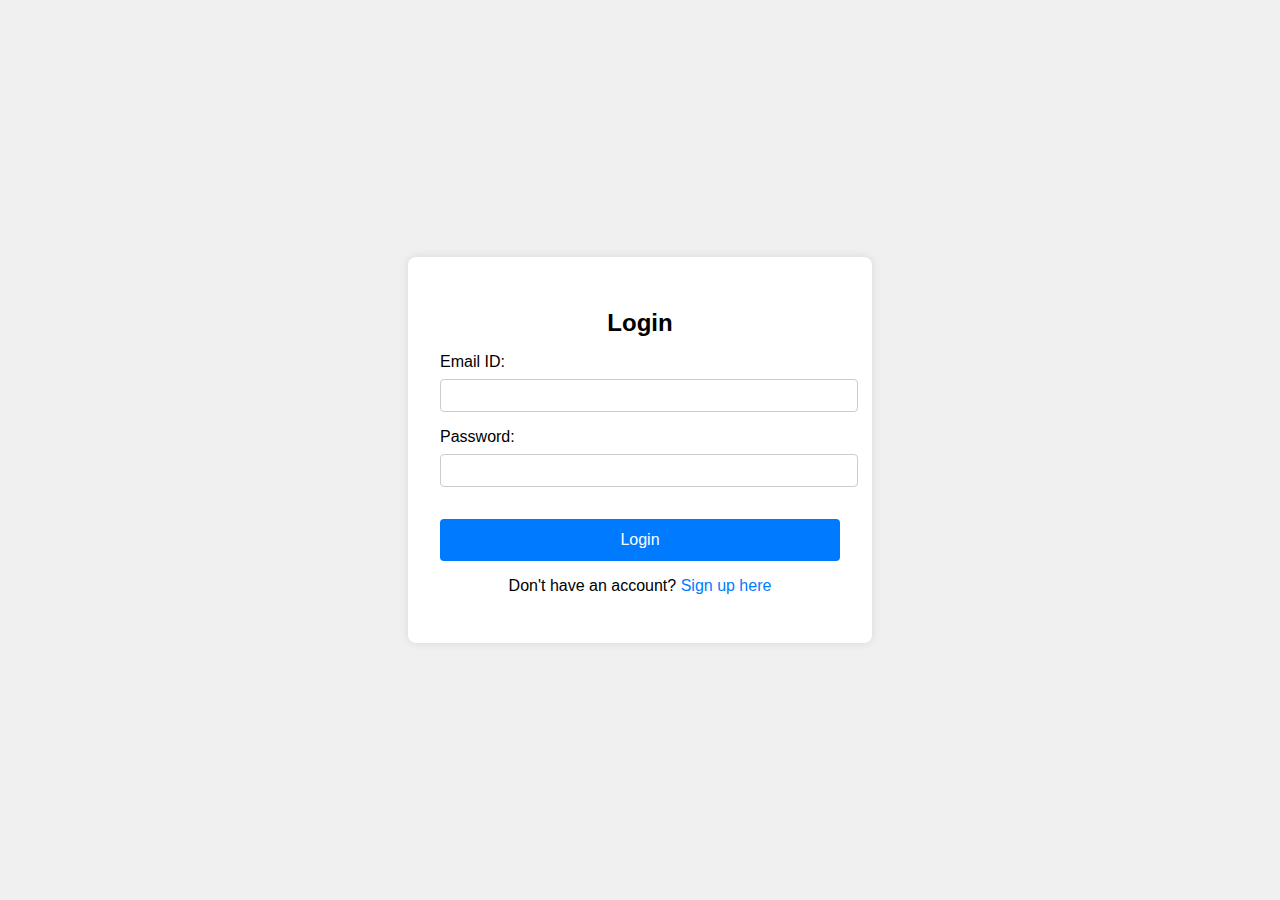
<file: index.html>
<!DOCTYPE html>
<html lang="en">
<head>
    <meta charset="UTF-8">
    <meta name="viewport" content="width=device-width, initial-scale=1.0">
    <title>Login Page</title>
    <link rel="stylesheet" href="styles.css">
</head>
<body>
    <div class="login-container">
        <h2>Login</h2>
        <form id="loginForm" onsubmit="return validateForm()">
            <div class="form-group">
                <label for="email">Email ID:</label>
                <input type="email" id="email" name="email" required>
            </div>
            <div class="form-group">
                <label for="password">Password:</label>
                <input type="password" id="password" name="password" required>
            </div>
            <button type="submit">Login</button>
            <p class="signup-link">Don't have an account? <a href="signup.html">Sign up here</a></p>
        </form>
    </div>

    <script src="script.js"></script>
</body>
</html>
</file>
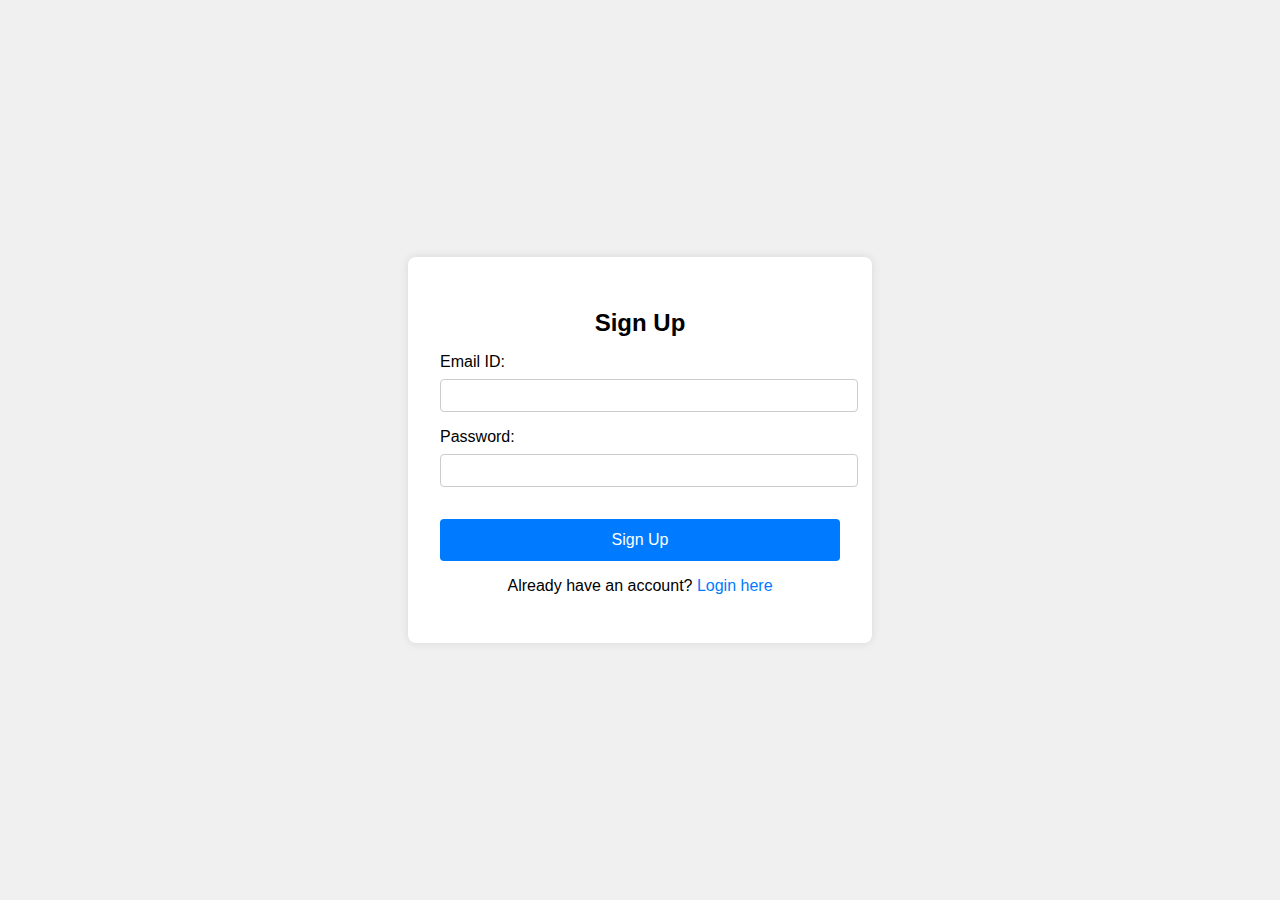
<file: signup.html>
<!DOCTYPE html>
<html lang="en">
<head>
    <meta charset="UTF-8">
    <meta name="viewport" content="width=device-width, initial-scale=1.0">
    <title>Sign Up</title>
    <link rel="stylesheet" href="styles.css">
</head>
<body>
    <div class="login-container">
        <h2>Sign Up</h2>
        <form id="signupForm" onsubmit="return validateSignup()">
            <div class="form-group">
                <label for="signupEmail">Email ID:</label>
                <input type="email" id="signupEmail" name="email" required>
            </div>
            <div class="form-group">
                <label for="signupPassword">Password:</label>
                <input type="password" id="signupPassword" name="password" required>
            </div>
            <button type="submit">Sign Up</button>
            <p class="signup-link">Already have an account? <a href="index.html">Login here</a></p>
        </form>
    </div>

    <script src="script.js"></script>
</body>
</html>
</file>
<file: styles.css>
body {
    font-family: Arial, sans-serif;
    display: flex;
    justify-content: center;
    align-items: center;
    height: 100vh;
    background-color: #f0f0f0;
    margin: 0;
}

.login-container {
    background-color: white;
    padding: 2rem;
    border-radius: 8px;
    box-shadow: 0 0 10px rgba(0, 0, 0, 0.1);
    max-width: 400px;
    width: 100%;
}

h2 {
    margin-bottom: 1rem;
    text-align: center;
}

.form-group {
    margin-bottom: 1rem;
}

label {
    display: block;
    margin-bottom: 0.5rem;
}

input {
    width: 100%;
    padding: 0.5rem;
    border: 1px solid #ccc;
    border-radius: 4px;
}

button {
    width: 100%;
    padding: 0.75rem;
    background-color: #007bff;
    color: white;
    border: none;
    border-radius: 4px;
    cursor: pointer;
    font-size: 1rem;
    margin-top: 1rem;
}

button:hover {
    background-color: #0056b3;
}

.signup-link {
    text-align: center;
    margin-top: 1rem;
}

.signup-link a {
    color: #007bff;
    text-decoration: none;
}

.signup-link a:hover {
    text-decoration: underline;
}
</file>
